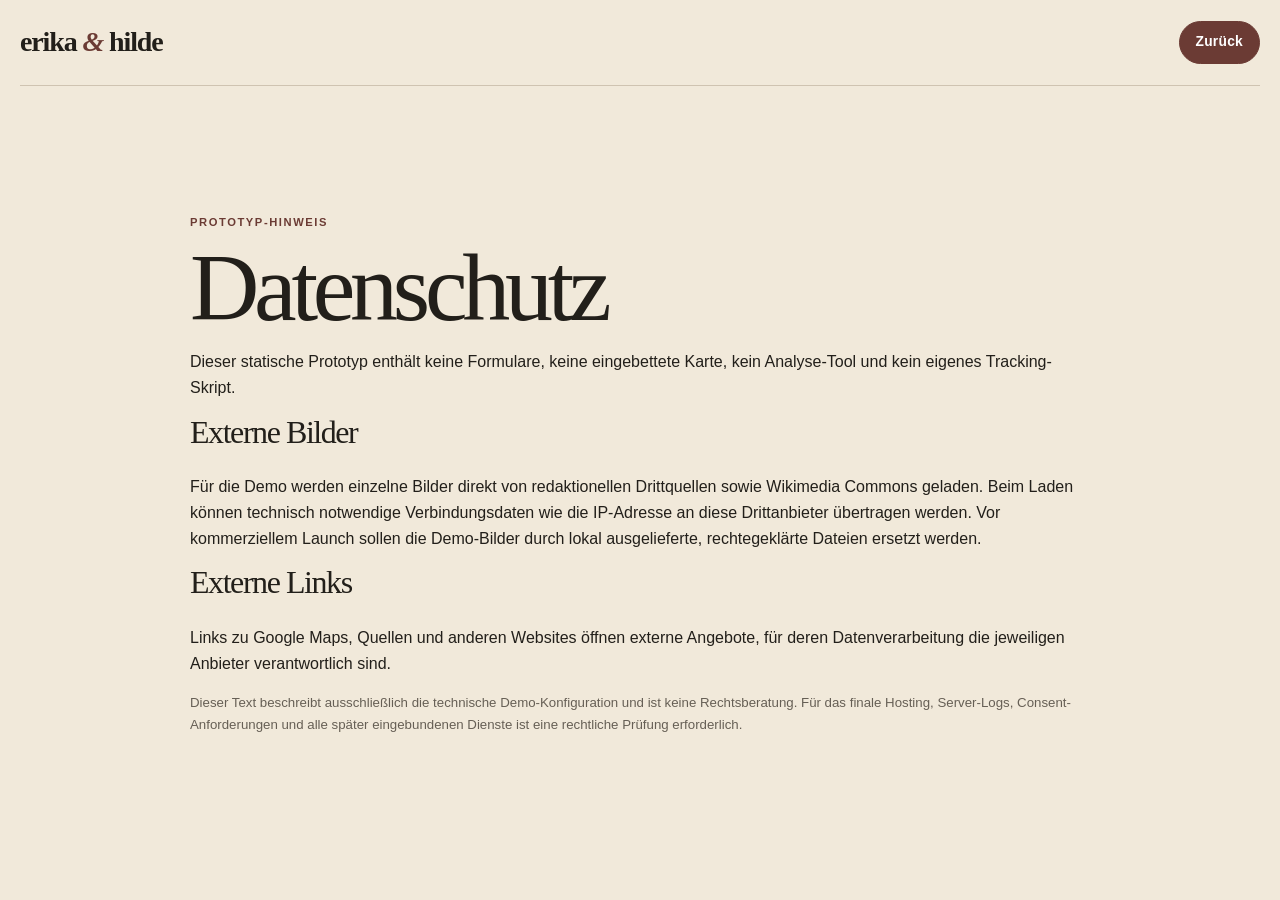
<file: datenschutz.html>
<!doctype html>
<html lang="de">
<head>
  <meta charset="utf-8"><meta name="viewport" content="width=device-width, initial-scale=1">
  <title>Datenschutz | Erika &amp; Hilde</title>
  <meta name="description" content="Datenschutz-Hinweise für den Erika-&-Hilde-Website-Prototyp.">
  <meta name="robots" content="noindex">
  <link rel="stylesheet" href="assets/styles.css">
</head>
<body>
  <a class="skip-link" href="#main">Zum Inhalt springen</a>
  <header class="site-header"><a class="wordmark" href="index.html">erika <span>&amp;</span> hilde</a><div class="header-actions"><a class="button button-small" href="index.html#besuch">Zurück</a></div></header>
  <main id="main" class="section" style="max-width:900px">
    <p class="eyebrow">Prototyp-Hinweis</p><h1 style="font-size:clamp(3rem,8vw,6rem)">Datenschutz</h1>
    <p>Dieser statische Prototyp enthält keine Formulare, keine eingebettete Karte, kein Analyse-Tool und kein eigenes Tracking-Skript.</p>
    <h2 style="font-size:2rem">Externe Bilder</h2>
    <p>Für die Demo werden einzelne Bilder direkt von redaktionellen Drittquellen sowie Wikimedia Commons geladen. Beim Laden können technisch notwendige Verbindungsdaten wie die IP-Adresse an diese Drittanbieter übertragen werden. Vor kommerziellem Launch sollen die Demo-Bilder durch lokal ausgelieferte, rechtegeklärte Dateien ersetzt werden.</p>
    <h2 style="font-size:2rem">Externe Links</h2>
    <p>Links zu Google Maps, Quellen und anderen Websites öffnen externe Angebote, für deren Datenverarbeitung die jeweiligen Anbieter verantwortlich sind.</p>
    <p class="source-note">Dieser Text beschreibt ausschließlich die technische Demo-Konfiguration und ist keine Rechtsberatung. Für das finale Hosting, Server-Logs, Consent-Anforderungen und alle später eingebundenen Dienste ist eine rechtliche Prüfung erforderlich.</p>
  </main>
</body>
</html>
</file>
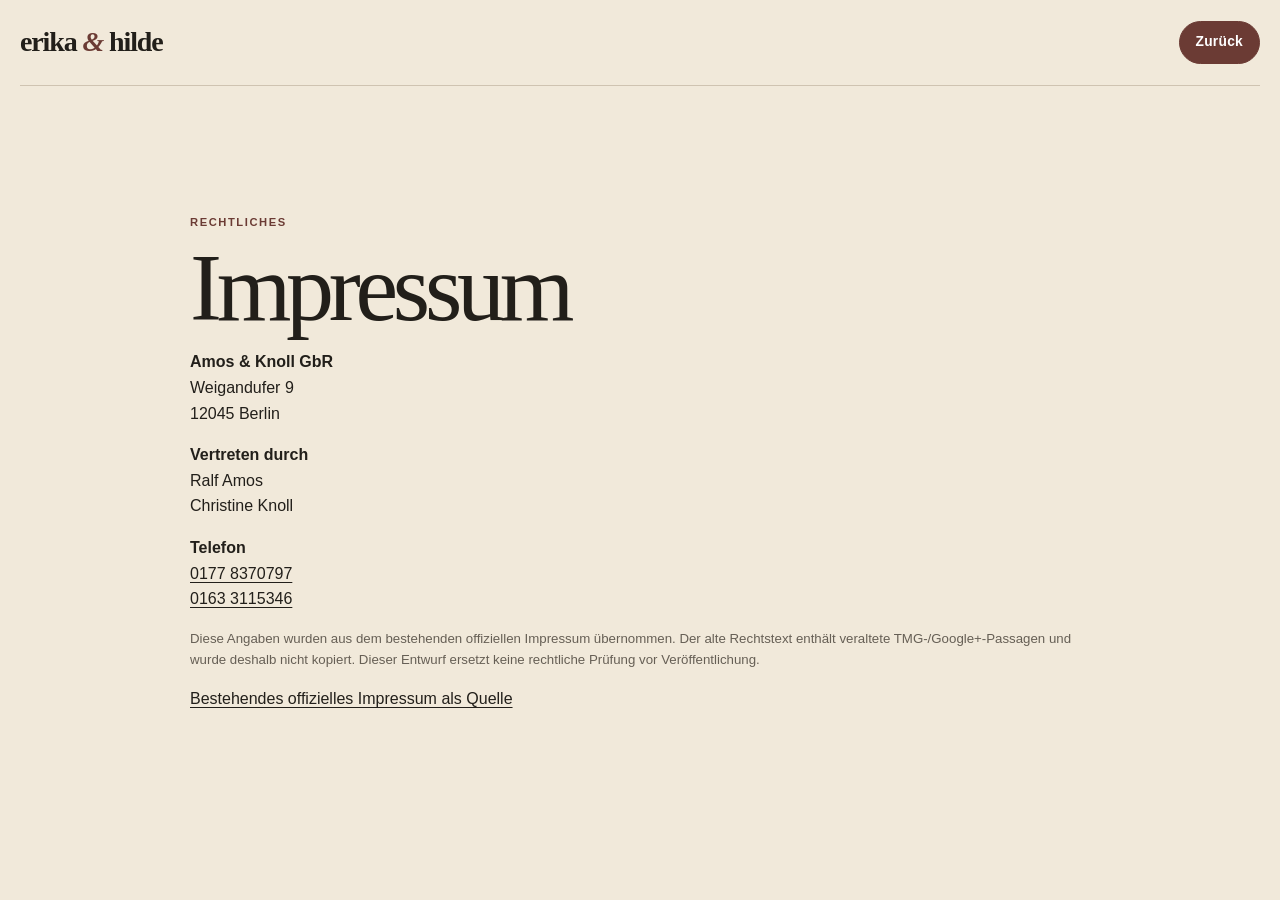
<file: impressum.html>
<!doctype html>
<html lang="de">
<head>
  <meta charset="utf-8"><meta name="viewport" content="width=device-width, initial-scale=1">
  <title>Impressum | Erika &amp; Hilde</title>
  <meta name="description" content="Impressum von Erika & Hilde, Weigandufer 9, 12045 Berlin.">
  <meta name="robots" content="noindex">
  <link rel="stylesheet" href="assets/styles.css">
</head>
<body>
  <a class="skip-link" href="#main">Zum Inhalt springen</a>
  <header class="site-header"><a class="wordmark" href="index.html">erika <span>&amp;</span> hilde</a><div class="header-actions"><a class="button button-small" href="index.html#besuch">Zurück</a></div></header>
  <main id="main" class="section" style="max-width:900px">
    <p class="eyebrow">Rechtliches</p><h1 style="font-size:clamp(3rem,8vw,6rem)">Impressum</h1>
    <p><strong>Amos &amp; Knoll GbR</strong><br>Weigandufer 9<br>12045 Berlin</p>
    <p><strong>Vertreten durch</strong><br>Ralf Amos<br>Christine Knoll</p>
    <p><strong>Telefon</strong><br><a href="tel:+491778370797">0177 8370797</a><br><a href="tel:+491633115346">0163 3115346</a></p>
    <p class="source-note">Diese Angaben wurden aus dem bestehenden offiziellen Impressum übernommen. Der alte Rechtstext enthält veraltete TMG-/Google+-Passagen und wurde deshalb nicht kopiert. Dieser Entwurf ersetzt keine rechtliche Prüfung vor Veröffentlichung.</p>
    <p><a href="https://www.erikaundhilde.de/index.php/de/impressum">Bestehendes offizielles Impressum als Quelle</a></p>
  </main>
</body>
</html>
</file>
<file: assets/styles.css>
:root {
  --paper: #f1e9da;
  --paper-soft: #fbf8f1;
  --ink: #221f1a;
  --muted: #665f55;
  --oxblood: #6b3b34;
  --canal: #53685a;
  --amber: #c77c35;
  --rule: #cfc3b1;
  --display: "Iowan Old Style", "Palatino Linotype", "Book Antiqua", Palatino, Georgia, serif;
  --sans: "Helvetica Neue", Helvetica, Arial, sans-serif;
  --max: 1240px;
  --radius: 1.2rem;
}

* { box-sizing: border-box; }
html { scroll-behavior: smooth; }
body {
  margin: 0;
  overflow-x: hidden;
  color: var(--ink);
  background: var(--paper);
  font-family: var(--sans);
  font-size: 1rem;
  line-height: 1.6;
  text-rendering: optimizeLegibility;
}
img { display: block; max-width: 100%; height: auto; }
a { color: inherit; text-underline-offset: .2em; }
a:hover { text-decoration-thickness: 2px; }
address { font-style: normal; }

.skip-link {
  position: fixed;
  top: .5rem;
  left: .5rem;
  z-index: 1000;
  transform: translateY(-150%);
  padding: .75rem 1rem;
  background: var(--ink);
  color: white;
  border-radius: .4rem;
}
.skip-link:focus { transform: translateY(0); }

:focus-visible {
  outline: 3px solid var(--amber);
  outline-offset: 4px;
  border-radius: .2rem;
}

.site-header {
  width: min(calc(100% - 2rem), var(--max));
  margin: 0 auto;
  min-height: 68px;
  display: flex;
  align-items: center;
  justify-content: space-between;
  gap: .75rem;
  border-bottom: 1px solid var(--rule);
}
.wordmark {
  font-family: var(--display);
  font-weight: 700;
  font-size: clamp(1.25rem, 4vw, 1.75rem);
  letter-spacing: -.04em;
  text-decoration: none;
  white-space: nowrap;
}
.wordmark span { color: var(--oxblood); font-style: italic; }
.main-nav { display: none; gap: 1.4rem; align-items: center; }
.main-nav a, .lang-link { font-size: .78rem; font-weight: 700; text-transform: uppercase; letter-spacing: .08em; text-decoration: none; }
.header-actions { display: flex; align-items: center; gap: .65rem; flex-shrink: 0; }

.button {
  display: inline-flex;
  min-height: 46px;
  align-items: center;
  justify-content: center;
  padding: .8rem 1.15rem;
  border: 1px solid var(--oxblood);
  background: var(--oxblood);
  color: #fff;
  border-radius: 999px;
  text-decoration: none;
  font-size: .86rem;
  font-weight: 800;
  letter-spacing: .02em;
  transition: transform .18s ease, background-color .18s ease;
}
.button:hover { transform: translateY(-1px); background: #55302b; }
.button-quiet { color: var(--ink); background: transparent; border-color: var(--ink); }
.button-quiet:hover { background: var(--paper-soft); }
.button-small { min-height: 40px; padding: .6rem 1rem; }

.hero {
  width: min(calc(100% - 2rem), var(--max));
  margin: 0 auto;
  padding: 1.6rem 0 1.25rem;
  display: grid;
  grid-template-columns: minmax(0, 1fr);
  gap: 1.4rem;
}
.hero-copy { min-width: 0; display: flex; flex-direction: column; justify-content: center; }
.eyebrow {
  margin: 0 0 .7rem;
  color: var(--oxblood);
  font-size: .7rem;
  font-weight: 850;
  letter-spacing: .14em;
  text-transform: uppercase;
}
h1, h2, h3 { font-family: var(--display); margin-top: 0; line-height: .98; }
h1 {
  max-width: 9ch;
  margin-bottom: 1rem;
  font-size: clamp(3.1rem, 14vw, 4.9rem);
  line-height: .92;
  letter-spacing: -.055em;
  font-weight: 500;
  text-wrap: balance;
}
h2 { font-size: clamp(2.35rem, 9vw, 4.8rem); letter-spacing: -.045em; font-weight: 500; }
h3 { font-size: 1.65rem; line-height: 1.05; letter-spacing: -.025em; }
.hero-lede { margin: 0 0 1.2rem; max-width: 40rem; color: var(--muted); font-size: clamp(1.02rem, 3.8vw, 1.25rem); }
.hero-actions, .visit-actions { display: flex; flex-wrap: wrap; gap: .7rem; }
.hours-line { margin: .9rem 0 0; font-size: .84rem; color: var(--muted); }
.hero-media {
  margin: 0;
  min-width: 0;
  position: relative;
  overflow: visible;
  background: transparent;
}
.hero-media img {
  width: 100%;
  height: auto;
  min-height: 0;
  aspect-ratio: 4 / 3;
  object-fit: cover;
  object-position: center;
  border-radius: var(--radius);
  background: #d8c7ad;
}
figure { margin: 0; }
figcaption { font-size: .74rem; line-height: 1.35; color: var(--muted); }
.demo-media figcaption, .licensed-media figcaption { display: flex; flex-wrap: wrap; gap: .45rem .8rem; align-items: center; margin-top: .55rem; }
.rights-badge { display: inline-block; padding: .28rem .48rem; border: 1px solid currentColor; border-radius: 999px; color: var(--oxblood); font-size: .68rem; font-weight: 800; letter-spacing: .03em; }

.proof-bar {
  width: min(calc(100% - 2rem), var(--max));
  margin: .9rem auto 0;
  padding: .8rem 0;
  display: grid;
  grid-template-columns: repeat(2, minmax(0, 1fr));
  border-top: 1px solid var(--ink);
  border-bottom: 1px solid var(--ink);
}
.proof-bar div { padding: .75rem; min-width: 0; }
.proof-bar div:nth-child(odd) { border-right: 1px solid var(--rule); }
.proof-bar div:nth-child(n+3) { border-top: 1px solid var(--rule); }
.proof-bar strong { display: block; font-family: var(--display); font-size: clamp(1.45rem, 5vw, 1.8rem); line-height: 1; }
.proof-bar span { display: block; margin-top: .35rem; color: var(--muted); font-size: .68rem; line-height: 1.35; text-transform: uppercase; letter-spacing: .06em; }

.section, .section-tight { width: min(calc(100% - 2rem), var(--max)); margin: 0 auto; }
.section { padding: clamp(4rem, 10vw, 8rem) 0; }
.section-tight { padding: 1.5rem 0 4rem; }
.intro { display: grid; gap: 1.8rem; border-bottom: 1px solid var(--rule); }
.intro h2 { max-width: 11ch; margin-bottom: 0; }
.intro-copy { max-width: 40rem; align-self: end; color: var(--muted); font-size: 1.08rem; }
.intro-copy p:first-child { margin-top: 0; }

.pillars { display: grid; gap: 0; }
.pillars article { padding: 2rem 0; border-bottom: 1px solid var(--rule); }
.pillar-number { display: block; margin-bottom: 1.4rem; font-size: .74rem; letter-spacing: .12em; color: var(--oxblood); }
.pillars p { color: var(--muted); max-width: 30rem; margin-bottom: 0; }

.offer { background: var(--ink); color: var(--paper-soft); width: 100%; max-width: none; padding-inline: max(1rem, calc((100vw - var(--max))/2)); }
.offer .eyebrow { color: #e9a464; }
.section-heading { max-width: 50rem; }
.section-heading > p:last-child { max-width: 42rem; color: #c9c0b3; }
.offer-grid { margin-top: 2.8rem; display: grid; gap: 1rem; }
.offer-card { min-height: 280px; padding: 1.4rem; border: 1px solid #5d574f; border-radius: var(--radius); display: flex; flex-direction: column; }
.offer-card h3 { margin-bottom: .9rem; }
.offer-card p { color: #c9c0b3; }
.offer-card a { margin-top: auto; color: #f0b77f; font-weight: 800; }
.offer-kicker { display: inline-block; margin-bottom: 2.4rem; font-size: .72rem; font-weight: 850; letter-spacing: .12em; text-transform: uppercase; color: #e9a464; }
.source-note { font-size: .83rem; color: var(--muted); }
.offer .source-note { color: #aaa196; margin-top: 1rem; }

.space { display: grid; gap: 2rem; align-items: center; }
.space-image img { width: 100%; border-radius: var(--radius); object-fit: cover; aspect-ratio: 1 / 1; }
.space-copy { max-width: 38rem; }
.space-copy p:not(.eyebrow):not(.pullquote) { color: var(--muted); }
.pullquote { margin: 2.2rem 0 0; padding-left: 1.2rem; border-left: 3px solid var(--oxblood); font-family: var(--display); font-size: clamp(1.4rem, 5vw, 2.1rem); line-height: 1.15; }

.history { border-top: 1px solid var(--rule); }
.history-heading > p:last-child { color: var(--muted); }
.archive-grid { margin-top: 2.5rem; display: grid; gap: 1rem; }
.archive-card img { width: 100%; aspect-ratio: 4 / 3; object-fit: cover; filter: saturate(.82) contrast(.96); border-radius: var(--radius); }

.community { display: grid; gap: 2rem; align-items: center; background: var(--canal); color: #f7f2e8; width: 100%; max-width: none; padding-inline: max(1rem, calc((100vw - var(--max))/2)); }
.community .eyebrow { color: #f0bf92; }
.community-copy { max-width: 44rem; }
.community .source-note { color: #d4ded5; }
.text-link { font-weight: 850; }
.community-stamp { display: grid; gap: .5rem; justify-items: start; overflow: hidden; padding-bottom: .4rem; }
.community-stamp span { font-family: var(--display); font-size: clamp(3.6rem, 16vw, 8.8rem); line-height: .78; font-style: italic; opacity: .9; }
.community-stamp span:nth-child(2) { margin-left: 12%; }
.community-stamp span:nth-child(3) { margin-left: 25%; }

.neighborhood { display: grid; gap: 2rem; align-items: end; }
.neighborhood-copy { max-width: 40rem; }
.neighborhood-copy p:last-child { color: var(--muted); }
.licensed-media img { border-radius: var(--radius); width: 100%; aspect-ratio: 3 / 2; object-fit: cover; }

.reviews { border-top: 1px solid var(--ink); border-bottom: 1px solid var(--ink); }
.review-score { display: flex; gap: 1.3rem; align-items: center; flex-wrap: wrap; }
.score { font-family: var(--display); font-size: clamp(4.5rem, 20vw, 10rem); line-height: .8; color: var(--oxblood); letter-spacing: -.06em; }
.review-score h2 { margin: 0 0 .5rem; font-size: clamp(2rem, 8vw, 3.7rem); }
.review-score p { margin: 0; color: var(--muted); }
.review-themes { margin-top: 2.5rem; display: flex; flex-wrap: wrap; gap: .55rem; }
.review-themes span { padding: .6rem .85rem; border: 1px solid var(--ink); border-radius: 999px; font-size: .84rem; }

.visit { display: grid; gap: 3rem; }
.visit-main address { margin: 1.4rem 0; font-family: var(--display); font-size: clamp(1.5rem, 6vw, 2.5rem); line-height: 1.2; }
.visit-details { display: grid; gap: 1.2rem; }
.visit-details > div { padding: 1.2rem 0; border-top: 1px solid var(--rule); }
.visit-details strong, .visit-details a { display: block; font-size: 1.1rem; overflow-wrap: anywhere; }
.visit-details p { margin-bottom: 0; color: var(--muted); font-size: .85rem; }
.detail-label { display: block; margin-bottom: .4rem; color: var(--oxblood); font-size: .7rem; font-weight: 850; text-transform: uppercase; letter-spacing: .12em; }

.site-footer {
  width: min(calc(100% - 2rem), var(--max));
  margin: 0 auto;
  padding: 2.5rem 0 calc(7rem + env(safe-area-inset-bottom));
  border-top: 1px solid var(--rule);
  display: grid;
  gap: 1.5rem;
}
.footer-wordmark { display: inline-block; margin-bottom: .4rem; }
.site-footer p { margin: 0; color: var(--muted); font-size: .82rem; }
.footer-links { display: flex; flex-wrap: wrap; gap: 1rem; align-content: start; }
.footer-links a { font-size: .82rem; font-weight: 750; }
.demo-notice { max-width: 38rem; }

.mobile-actions {
  position: fixed;
  left: max(.7rem, env(safe-area-inset-left));
  right: max(.7rem, env(safe-area-inset-right));
  bottom: max(.7rem, env(safe-area-inset-bottom));
  z-index: 100;
  display: grid;
  grid-template-columns: 1fr 1fr;
  box-shadow: 0 10px 35px rgba(34,31,26,.18);
  border: 1px solid var(--ink);
  border-radius: 999px;
  overflow: hidden;
  background: var(--paper-soft);
}
.mobile-actions a { min-height: 50px; display: grid; place-items: center; text-decoration: none; font-size: .78rem; font-weight: 850; text-transform: uppercase; letter-spacing: .08em; }
.mobile-actions a:first-child { color: white; background: var(--oxblood); }

@media (max-width: 520px) {
  .site-header { min-height: 62px; }
  .header-actions .button-small { display: none; }
  .hero { padding-top: 1.25rem; }
  .hero-actions { display: grid; grid-template-columns: 1fr; }
  .hero-actions .button { width: 100%; }
  .hero-media img { aspect-ratio: 1 / 1; }
}

@media (min-width: 640px) and (max-width: 959px) {
  .hero { padding-top: 2rem; }
  .hero-media img { aspect-ratio: 16 / 10; max-height: 540px; }
  .hero-actions .button { min-width: 10rem; }
  .proof-bar { max-width: 760px; }
}

@media (min-width: 960px) {
  .site-header { min-height: 76px; }
  .main-nav { display: flex; }
  .hero {
    grid-template-columns: minmax(0, 1.05fr) minmax(0, .95fr);
    padding-top: 3.5rem;
    min-height: calc(100vh - 76px);
    gap: 2rem;
  }
  h1 { max-width: none; font-size: clamp(4.8rem, 7.2vw, 7.4rem); line-height: .94; }
  h2 { font-size: clamp(2.35rem, 5.2vw, 4.8rem); }
  .hero-lede { font-size: clamp(1.08rem, 1.8vw, 1.35rem); }
  .hero-media img { height: 100%; min-height: 620px; aspect-ratio: 4 / 5; object-position: center; }
  .proof-bar { grid-template-columns: repeat(4, minmax(0, 1fr)); padding: 1.2rem 0; }
  .proof-bar div { border-top: 0 !important; border-right: 1px solid var(--rule); }
  .proof-bar div:last-child { border-right: 0; }
  .intro { grid-template-columns: 1fr 1fr; }
  .pillars { grid-template-columns: repeat(3, 1fr); }
  .pillars article { padding: 2rem 2rem 2rem 0; border-bottom: 0; border-right: 1px solid var(--rule); }
  .pillars article + article { padding-left: 2rem; }
  .pillars article:last-child { border-right: 0; }
  .offer-grid { grid-template-columns: repeat(3, 1fr); }
  .offer-card { min-height: 300px; }
  .space { grid-template-columns: .9fr 1.1fr; }
  .archive-grid { grid-template-columns: 1.2fr .8fr; align-items: end; }
  .community { grid-template-columns: 1.05fr .95fr; }
  .neighborhood { grid-template-columns: .75fr 1.25fr; }
  .visit { grid-template-columns: 1fr 1fr; }
  .site-footer { grid-template-columns: 1fr auto; padding-bottom: 2.5rem; }
  .demo-notice { grid-column: 1 / -1; }
  .mobile-actions { display: none; }
}

@media (min-width: 1120px) {
  .site-header { min-height: 86px; }
  .main-nav { gap: 2rem; }
  .hero { min-height: calc(100vh - 86px); }
  .offer-card { padding: 1.8rem; }
}

@media (prefers-reduced-motion: reduce) {
  html { scroll-behavior: auto; }
  *, *::before, *::after { transition-duration: .001ms !important; animation-duration: .001ms !important; animation-iteration-count: 1 !important; }
  .button:hover { transform: none; }
}
</file>
